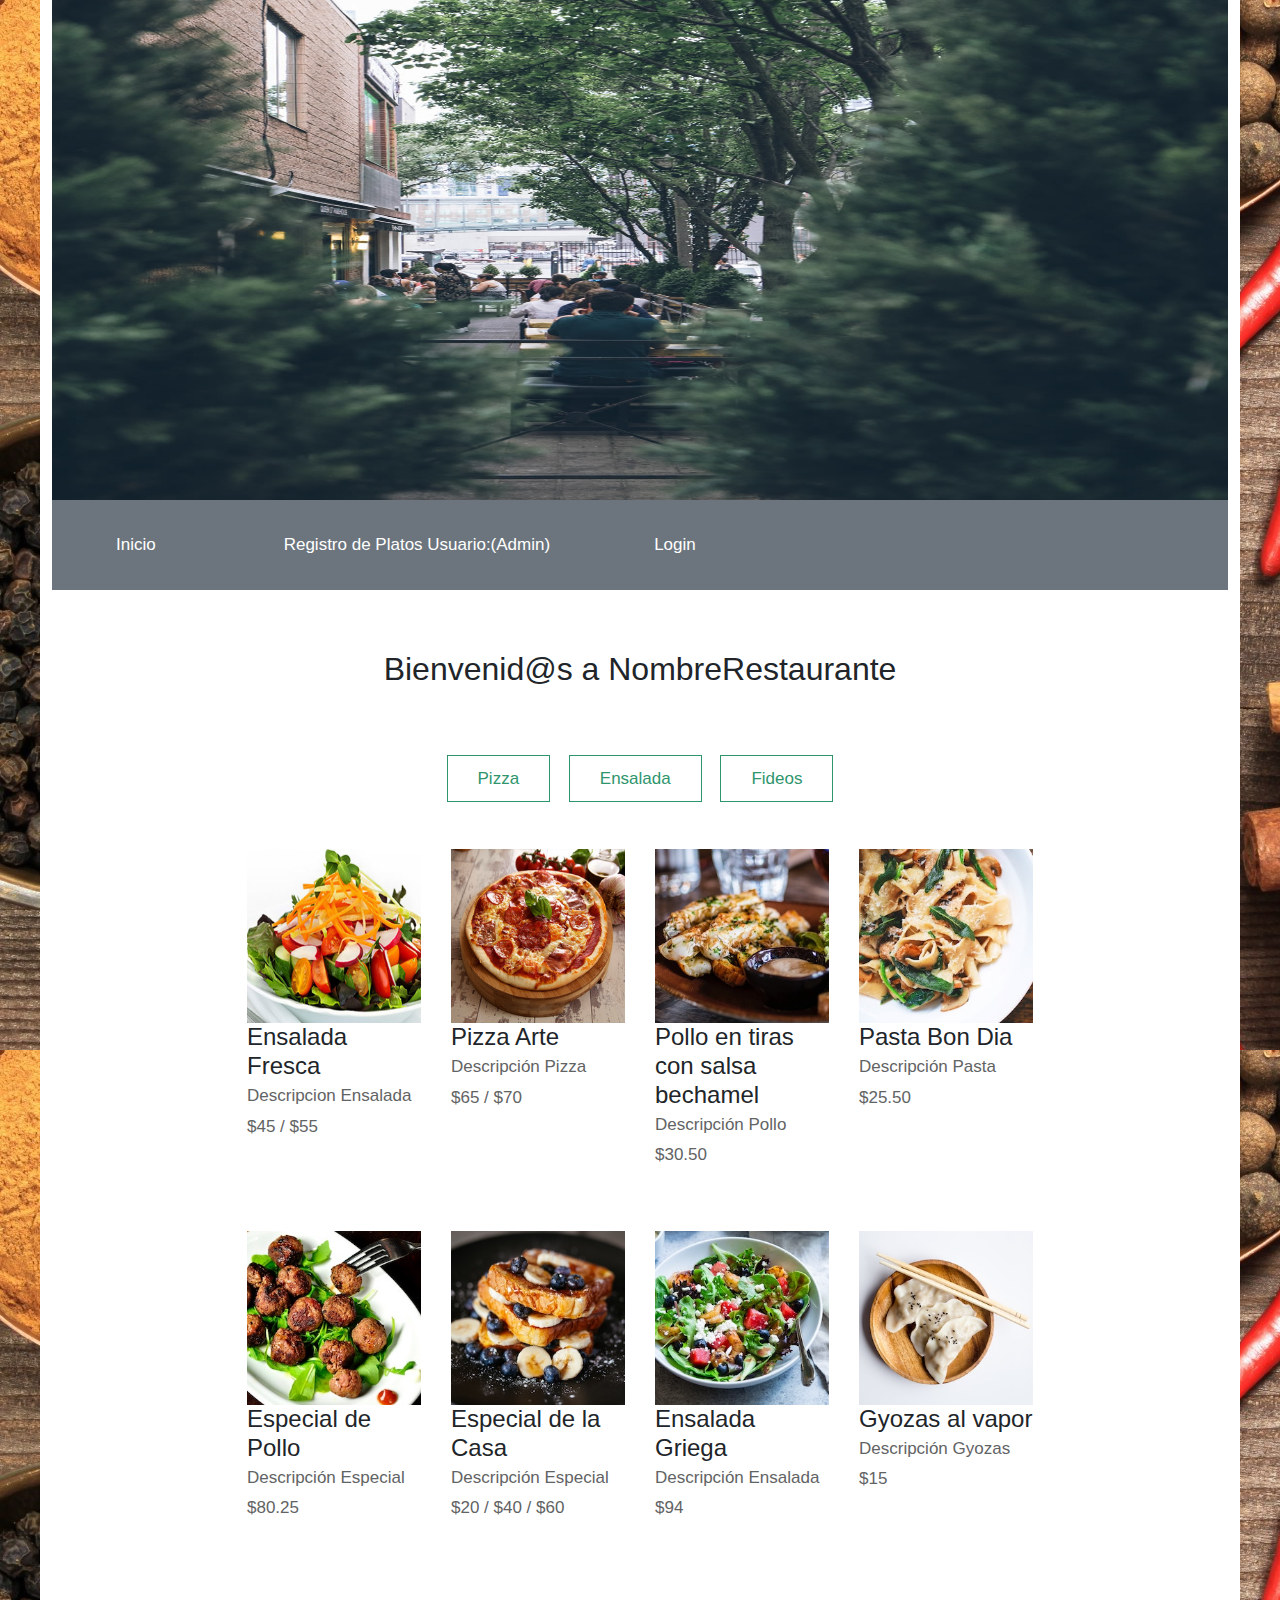
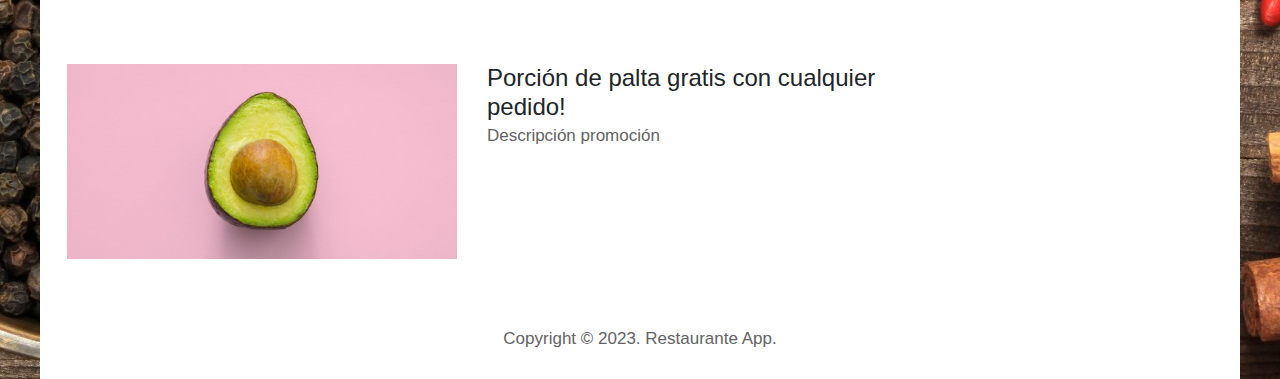
<file: Index.html>
<!DOCTYPE html>
<html lang="en">
<head>
    <meta charset="UTF-8">
    <meta http-equiv="X-UA-Compatible" content="IE=edge">
    <meta name="viewport" content="width=device-width, initial-scale=1.0">
    <title>Inicio Restaurante</title>
    <link rel="stylesheet" href="https://cdn.jsdelivr.net/npm/bootstrap@5.3.0-alpha1/dist/css/bootstrap.min.css">
    <script src="https://cdn.jsdelivr.net/npm/bootstrap@5.3.0-alpha1/dist/js/bootstrap.bundle.min.js"></script>
    <link href="Css/index.css" rel="stylesheet" />
</head>
<body>
    <div class="container">
            <div>
                <header>
                    <img src="Imagenes/simple-house-01.jpg" alt="" width="100%" height="500px">
                </header>
                <nav class="navbar navbar-expand-md navbar-light bg-secondary" id="barra_navbar">
                    <ul class="navbar-nav mr-auto">
                        <li class="nav-link"><a href="index.html" class="nav-link text-white my-2 mx-5">Inicio</a></li>
                        <li class="nav-link"><a href="Administrador.html" class="nav-link text-white my-2 mx-5">Registro de Platos Usuario:(Admin)</a></li>
                        <li class="nav-link"><a href="Login.html" class="nav-link text-white my-2 col-mx-5 offset-md-5">Login</a></li>
                    </ul>
                </nav>	
            </div>

            <main>
                <header class="row bienvenidos">
                    <h2 class="col-12 text-center tm-section-title">Bienvenid@s a NombreRestaurante</h2>
                </header>
                
                <div class="menucategorias">
                    <nav>
                        <ul>
                            <li class="elementoscategorias"><a href="#" class="itemcategorias active">Pizza</a></li>
                            <li class="elementoscategorias"><a href="#" class="itemcategorias">Ensalada</a></li>
                            <li class="elementoscategorias"><a href="#" class="itemcategorias">Fideos</a></li>
                        </ul>
                    </nav>
                </div>
                <div class="row tm-gallery">
                    <div id="tm-gallery-page-pizza" class="tm-gallery-page">
                        <article class="col-lg-3 col-md-4 col-sm-6 col-12 tm-gallery-item">
                            <figure>
                                <img src="Imagenes/Galeria/01.jpg" alt="Image" class="img-fluid tm-gallery-img" />
                                <figcaption>
                                    <h4 class="tm-gallery-title">Ensalada Fresca</h4>
                                    <p class="tm-gallery-description">Descripcion Ensalada</p>
                                    <p class="preciomenu">$45 / $55</p>
                                </figcaption>
                            </figure>
                        </article>
                        <article class="col-lg-3 col-md-4 col-sm-6 col-12 tm-gallery-item">
                            <figure>
                                <img src="Imagenes/Galeria/02.jpg" alt="Image" class="img-fluid tm-gallery-img" />
                                <figcaption>
                                    <h4 class="tm-gallery-title">Pizza Arte</h4>
                                    <p class="tm-gallery-description">Descripción Pizza</p>
                                    <p class="preciomenu">$65 / $70</p>
                                </figcaption>
                            </figure>
                        </article>
                        <article class="col-lg-3 col-md-4 col-sm-6 col-12 tm-gallery-item">
                            <figure>
                                <img src="Imagenes/Galeria/03.jpg" alt="Image" class="img-fluid tm-gallery-img" />
                                <figcaption>
                                    <h4 class="tm-gallery-title">Pollo en tiras con salsa bechamel</h4>
                                    <p class="tm-gallery-description">Descripción Pollo</p>
                                    <p class="preciomenu">$30.50</p>
                                </figcaption>
                            </figure>
                        </article>
                        <article class="col-lg-3 col-md-4 col-sm-6 col-12 tm-gallery-item">
                            <figure>
                                <img src="Imagenes/Galeria/04.jpg" alt="Image" class="img-fluid tm-gallery-img" />
                                <figcaption>
                                    <h4 class="tm-gallery-title">Pasta Bon Dia</h4>
                                    <p class="tm-gallery-description">Descripción Pasta</p>
                                    <p class="preciomenu">$25.50</p>
                                </figcaption>
                            </figure>
                        </article>
                        <article class="col-lg-3 col-md-4 col-sm-6 col-12 tm-gallery-item">
                            <figure>
                                <img src="Imagenes/Galeria/05.jpg" alt="Image" class="img-fluid tm-gallery-img" />
                                <figcaption>
                                    <h4 class="tm-gallery-title">Especial de Pollo</h4>
                                    <p class="tm-gallery-description">Descripción Especial</p>
                                    <p class="preciomenu">$80.25</p>
                                </figcaption>
                            </figure>
                        </article>
                        <article class="col-lg-3 col-md-4 col-sm-6 col-12 tm-gallery-item">
                            <figure>
                                <img src="Imagenes/Galeria/06.jpg" alt="Image" class="img-fluid tm-gallery-img" />
                                <figcaption>
                                    <h4 class="tm-gallery-title">Especial de la Casa</h4>
                                    <p class="tm-gallery-description">Descripción Especial</p>
                                    <p class="preciomenu">$20 / $40 / $60</p>
                                </figcaption>
                            </figure>
                        </article>
                        <article class="col-lg-3 col-md-4 col-sm-6 col-12 tm-gallery-item">
                            <figure>
                                <img src="Imagenes/Galeria/07.jpg" alt="Image" class="img-fluid tm-gallery-img" />
                                <figcaption>
                                    <h4 class="tm-gallery-title">Ensalada Griega</h4>
                                    <p class="tm-gallery-description">Descripción Ensalada </p>
                                    <p class="preciomenu">$94</p>
                                </figcaption>
                            </figure>
                        </article>
                        <article class="col-lg-3 col-md-4 col-sm-6 col-12 tm-gallery-item">
                            <figure>
                                <img src="Imagenes/Galeria/08.jpg" alt="Image" class="img-fluid tm-gallery-img" />
                                <figcaption>
                                    <h4 class="tm-gallery-title">Gyozas al vapor</h4>
                                    <p class="tm-gallery-description">Descripción Gyozas</p>
                                    <p class="preciomenu">$15</p>
                                </figcaption>
                            </figure>
                        </article>
                    </div>
                </div>
                <div class="tm-section tm-container-inner">
                    <div class="row">
                        <div class="col-md-6">
                            <figure class="tm-description-figure">
                                <img src="Imagenes/img-01.jpg" alt="Image" class="img-fluid" />
                            </figure>
                        </div>
                        <div class="col-md-6">
                            <div class="tm-description-box"> 
                                <h4 class="tm-gallery-title">Porción de palta gratis con cualquier pedido!</h4>
                                <p class="tm-mb-45">Descripción promoción</p>
                            </div>
                        </div>
                    </div>
                </div>
            </main>
    
            <footer class="footer text-center">
                <p>Copyright © 2023. Restaurante App.</p>
            </footer>
        </div>
</body>
</html>
</file>
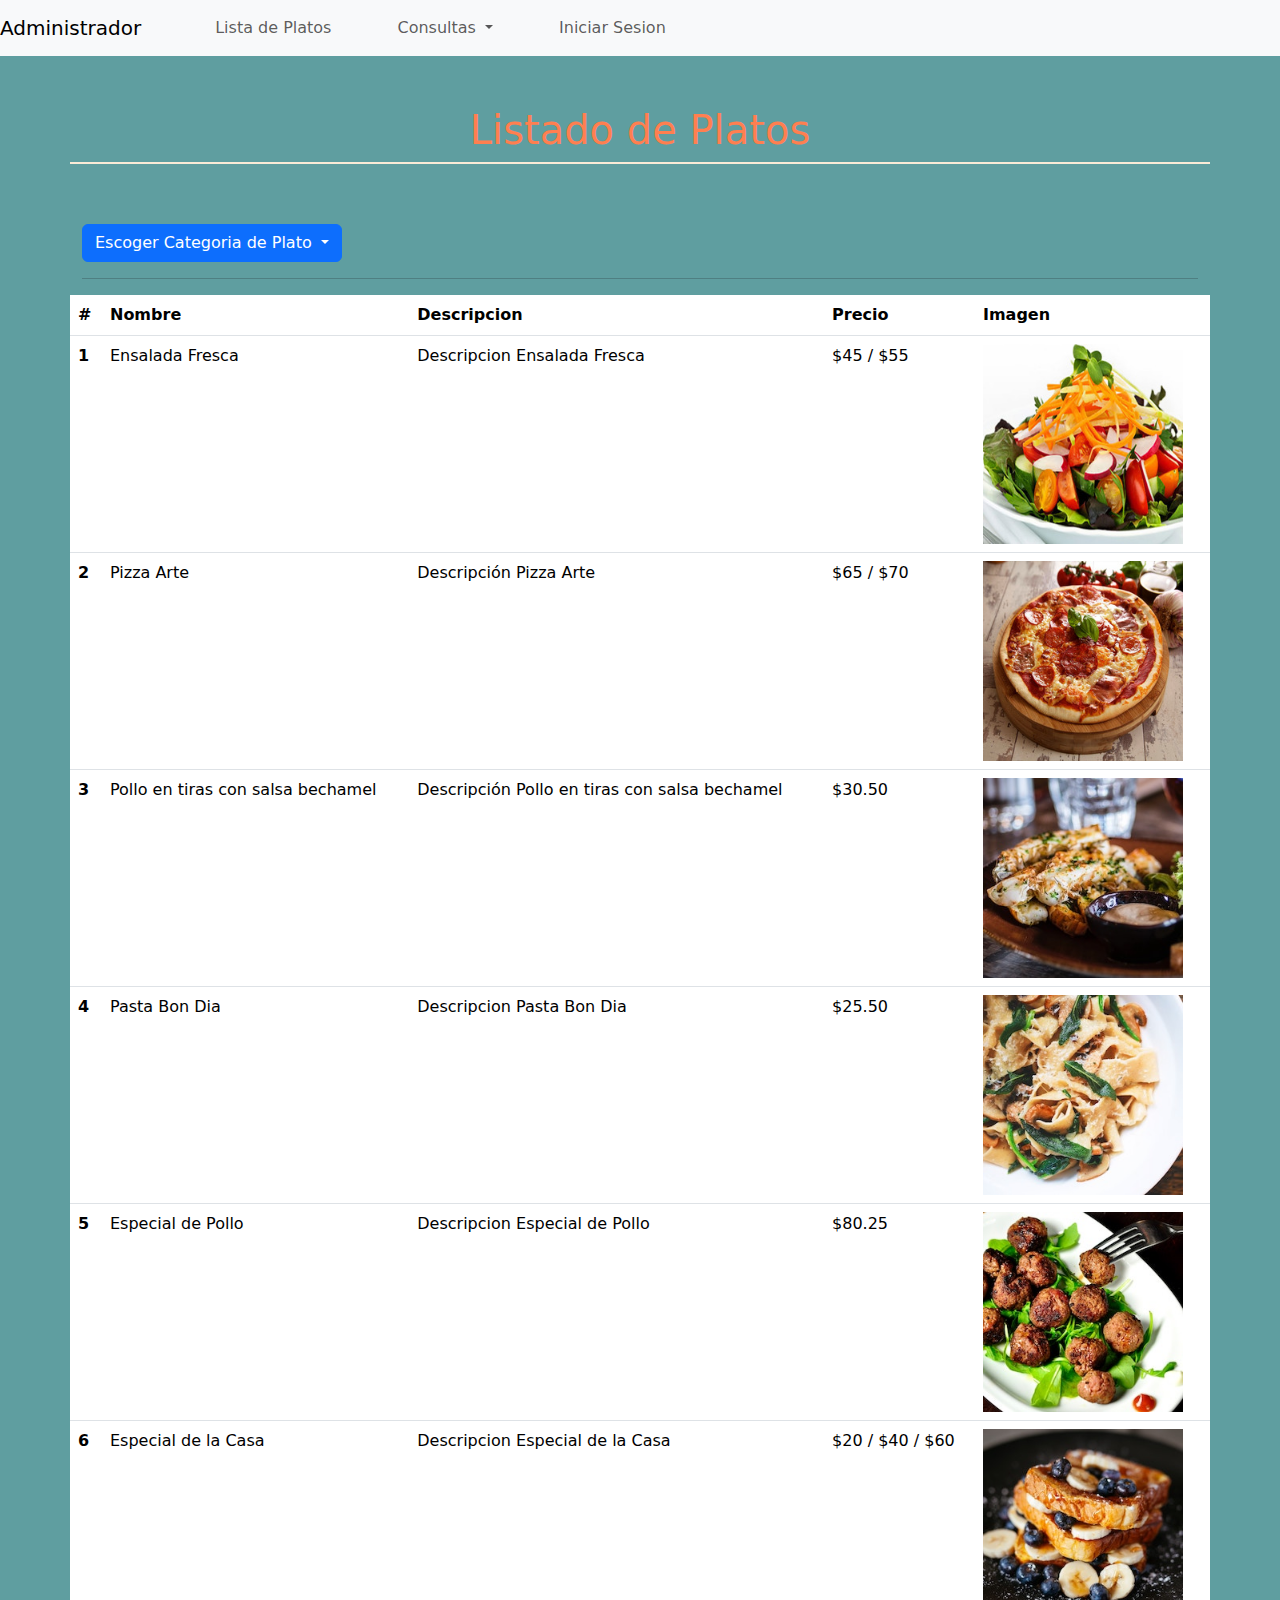
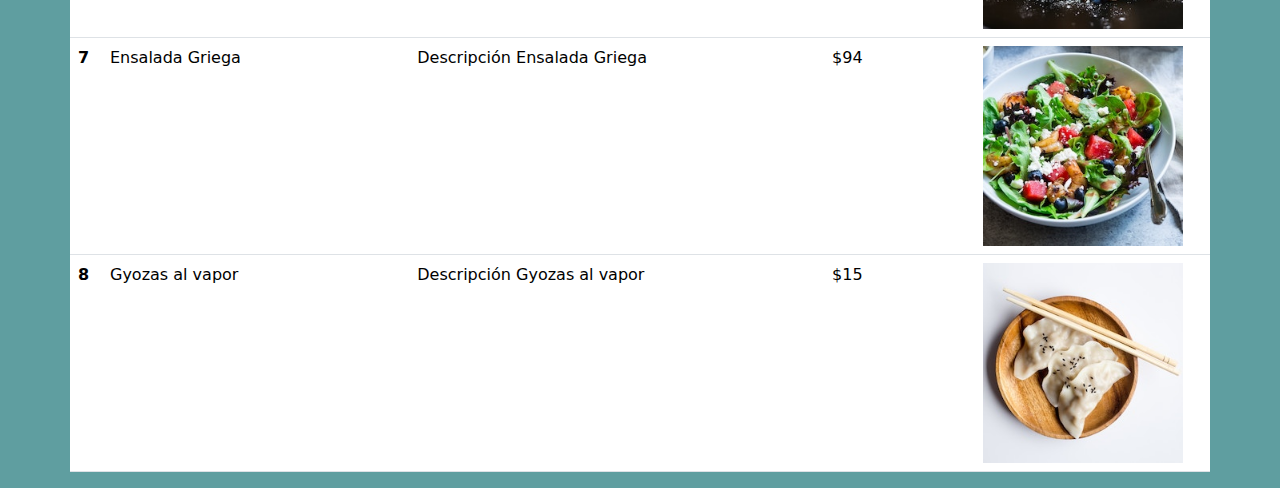
<file: Administrador.html>
<!DOCTYPE html>
<html lang="en">

<head>
    <meta charset="UTF-8">
    <meta http-equiv="X-UA-Compatible" content="IE=edge">
    <meta name="viewport" content="width=device-width, initial-scale=1.0">
    <title>Administrador</title>
    <link rel="stylesheet" href="https://cdn.jsdelivr.net/npm/bootstrap@5.3.0-alpha1/dist/css/bootstrap.min.css">
    <script src="https://cdn.jsdelivr.net/npm/bootstrap@5.3.0-alpha1/dist/js/bootstrap.bundle.min.js"></script>
    <link rel="stylesheet" href="Css/Administrador.css">
</head>

<body>
    <nav class="navbar navbar-expand-lg navbar-light bg-light">
        <a class="navbar-brand" href="/Administrador.html">Administrador</a>
        <button class="navbar-toggler" type="button" data-toggle="collapse" data-target="#navbarNavDropdown"
            aria-controls="navbarNavDropdown" aria-expanded="false" aria-label="Toggle navigation">
            <span class="navbar-toggler-icon"></span>
        </button>
        <div class="collapse navbar-collapse" id="navbarNavDropdown">
            <ul class="navbar-nav">
                <li class="nav-item active">
                    <a class="nav-link" href="/Administrador.html">Lista de Platos </a>
                    
                </li>
                
                
                <li class="nav-item dropdown">
                    <a class="nav-link dropdown-toggle" href="#" id="navbarDropdownMenuLink" data-bs-toggle="dropdown" data-toggle="dropdown" aria-haspopup="true" aria-expanded="false">
                        Consultas
                    </a>
                    <div class="dropdown-menu" aria-labelledby="navbarDropdownMenuLink">
                        <a class="dropdown-item" href="RegistroPlato.html">Registrar Platos</a>
                        <a class="dropdown-item" href="RegistroCategoria.html">Registro de Categoria</a>
                        <a class="dropdown-item" href="ListaPedidos.html">Lista de Pedidos Realizados</a>
                    </div>
                  </li>
                  <li class="nav-item active">
                    <a class="nav-link" href="/Login.html">Iniciar Sesion </a>
                    
                </li>
            </ul>
            
        </div>
    </nav>
    <div class="container">
        <div class="row" id="titulo">
            <h1>Listado de Platos</h1>
        </div>
        <div id="lista">
            <div class="row">
                <div class="col-lg-6">
                    <div class="dropdown">
                        <button class="btn btn-primary dropdown-toggle" type="button" data-bs-toggle="dropdown" aria-expanded="false">
                          Escoger Categoria de Plato
                        </button>
                        <ul class="dropdown-menu">
                          <li><button class="dropdown-item" type="button">Pizza</button></li>
                          <li><button class="dropdown-item" type="button">Ensaladas</button></li>
                          <li><button class="dropdown-item" type="button">Pastas</button></li>
                        </ul>
                    </div>
                </div>
            </div>
            <hr>
            <div class="row">
                <table class="table table-hover">
                    <thead>
                      <tr>
                        <th >#</th>
                        <th >Nombre</th>
                        <th >Descripcion</th>
                        <th >Precio</th>
                        <th>Imagen</th>
                      </tr>
                    </thead>
                    <tbody>
                      <tr>
                        <th>1</th>
                        <td>Ensalada Fresca</td>
                        <td>Descripcion Ensalada Fresca</td>
                        <td>$45 / $55</td>
                        <td><img src="Imagenes/Galeria/01.jpg" alt="" width="200" height="200"></td>
                      </tr>
                      <tr>
                        <th>2</th>
                        <td>Pizza Arte</td>
                        <td>Descripción Pizza Arte</td>
                        <td>$65 / $70</td>
                        <td><img src="Imagenes/Galeria/02.jpg" alt="" width="200" height="200"></td>
                      </tr>
                      <tr>
                        <th>3</th>
                        <td>Pollo en tiras con salsa bechamel</td>
                        <td>Descripción Pollo en tiras con salsa bechamel</td>
                        <td>$30.50</td>
                        <td><img src="Imagenes/Galeria/03.jpg" alt="" width="200" height="200"></td>
                      </tr>
                      <tr>
                        <th>4</th>
                        <td>Pasta Bon Dia</td>
                        <td>Descripcion Pasta Bon Dia</td>
                        <td>$25.50</td>
                        <td><img src="Imagenes/Galeria/04.jpg" alt="" width="200" height="200"></td>
                      </tr>
                      <tr>
                        <th>5</th>
                        <td>Especial de Pollo</td>
                        <td>Descripcion Especial de Pollo</td>
                        <td>$80.25</td>
                        <td><img src="Imagenes/Galeria/05.jpg" alt="" width="200" height="200"></td>
                      </tr>
                      <tr>
                        <th>6</th>
                        <td>Especial de la Casa</td>
                        <td>Descripcion Especial de la Casa</td>
                        <td>$20 / $40 / $60</td>
                        <td><img src="Imagenes/Galeria/06.jpg" alt="" width="200" height="200"></td>
                      </tr>
                      <tr>
                        <th>7</th>
                        <td>Ensalada Griega</td>
                        <td>Descripción Ensalada Griega</td>
                        <td>$94</td>
                        <td><img src="Imagenes/Galeria/07.jpg" alt="" width="200" height="200"></td>
                      </tr>
                      <tr>
                        <th>8</th>
                        <td>Gyozas al vapor </td>
                        <td>Descripción Gyozas al vapor</td>
                        <td>$15</td>
                        <td><img src="Imagenes/Galeria/08.jpg" alt="" width="200" height="200"></td>
                      </tr>
                    </tbody>
                  </table>
            </div>
        </div>
    </div>
</body>

</html>
</file>
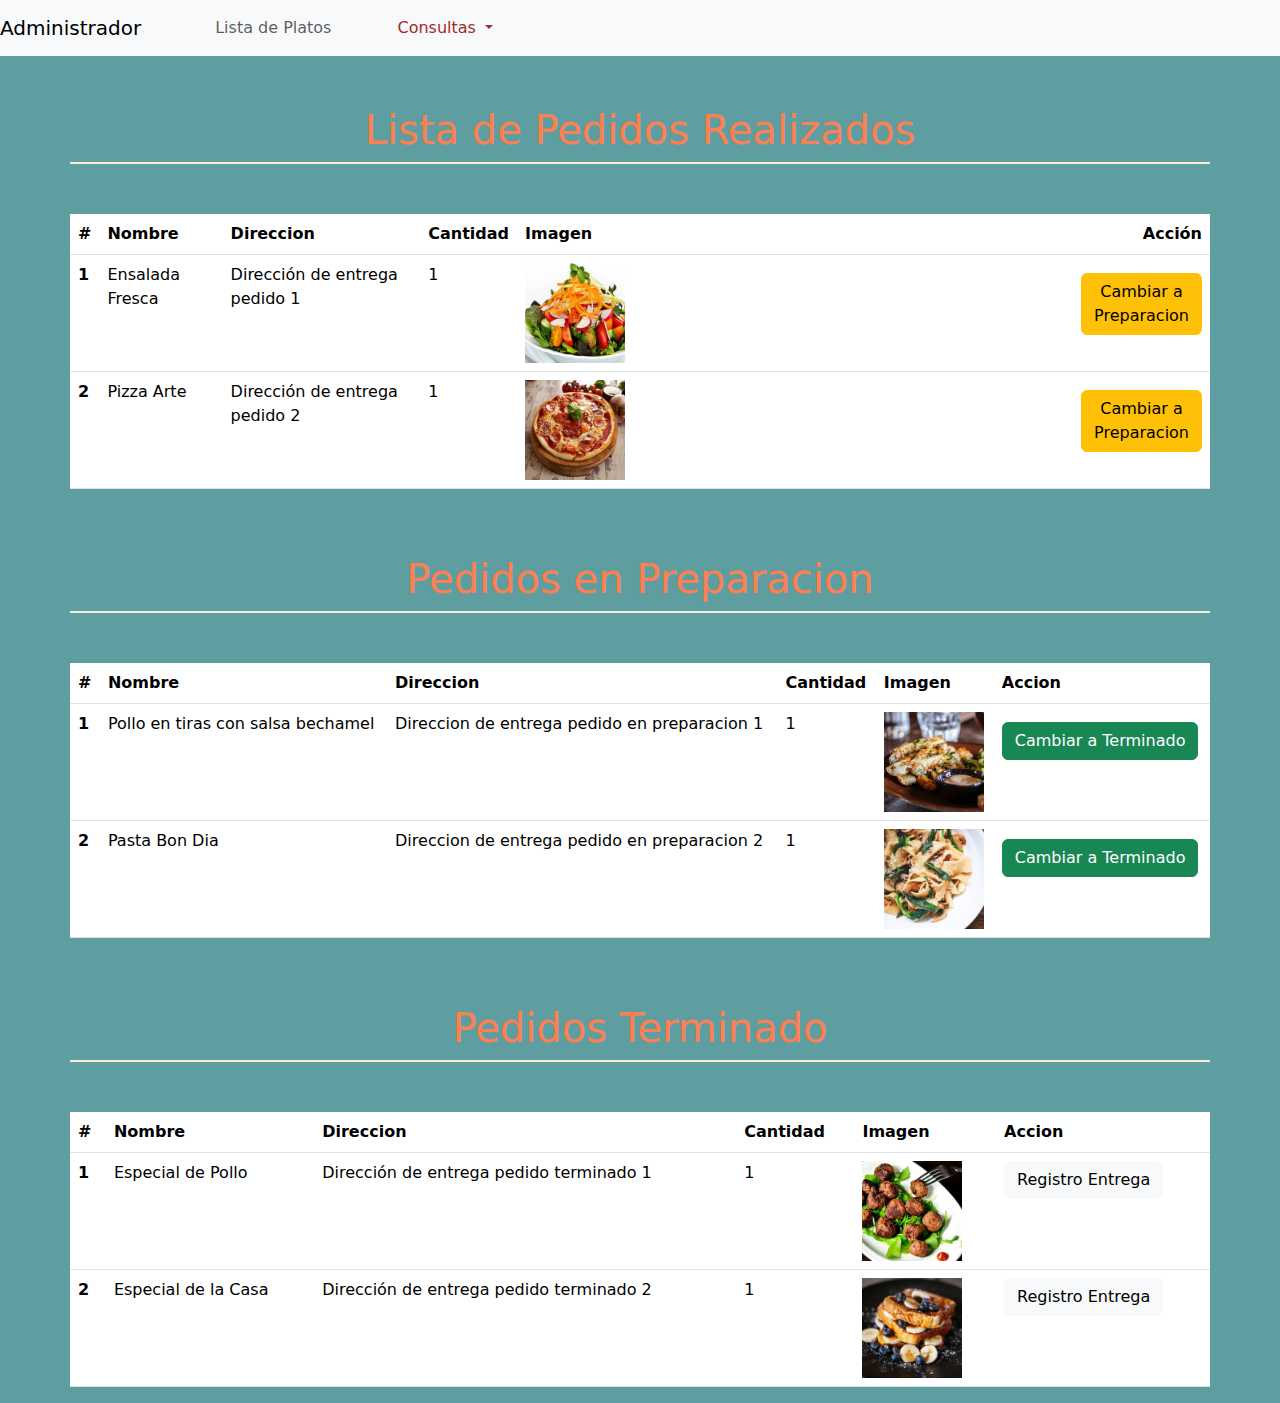
<file: ListaPedidos.html>
<!DOCTYPE html>
<html lang="en">

<head>
    <meta charset="UTF-8">
    <meta http-equiv="X-UA-Compatible" content="IE=edge">
    <meta name="viewport" content="width=device-width, initial-scale=1.0">
    <title>Document</title>
    <link rel="stylesheet" href="https://cdn.jsdelivr.net/npm/bootstrap@5.3.0-alpha1/dist/css/bootstrap.min.css">
    <script src="https://cdn.jsdelivr.net/npm/bootstrap@5.3.0-alpha1/dist/js/bootstrap.bundle.min.js"></script>
    <link rel="stylesheet" href="Css/Administrador.css">
</head>

<body>
    <nav class="navbar navbar-expand-lg navbar-light bg-light">
        <a class="navbar-brand" href="/Administrador.html">Administrador</a>
        <button class="navbar-toggler" type="button" data-toggle="collapse" data-target="#navbarNavDropdown"
            aria-controls="navbarNavDropdown" aria-expanded="false" aria-label="Toggle navigation">
            <span class="navbar-toggler-icon"></span>
        </button>
        <div class="collapse navbar-collapse" id="navbarNavDropdown">
            <ul class="navbar-nav">
                <li class="nav-item active">
                    <a class="nav-link" href="/Administrador.html">Lista de Platos</a>
                </li>

                <li class="nav-item dropdown">
                    <a class="nav-link dropdown-toggle" id="activo" href="#" id="navbarDropdownMenuLink"
                        data-bs-toggle="dropdown" data-toggle="dropdown" aria-haspopup="true" aria-expanded="false">
                     Consultas   
                    </a>
                    <div class="dropdown-menu" aria-labelledby="navbarDropdownMenuLink">
                        <a class="dropdown-item" href="RegistroPlato.html">Registrar Platos</a>
                        <a class="dropdown-item" href="RegistroCategoria.html">Registro de Categoria</a>
                        <a class="dropdown-item" href="ListaPedidos.html">Lista de Pedidos Realizados</a>
                    </div>
                </li>
            </ul>

        </div>
    </nav>
    <div class="container">
        <div class="row" id="titulo">
            <h1>Lista de Pedidos Realizados</h1>
        </div>
        
        <div id="lista">
            <div class="row">
                <table class="table table-hover">
                    <thead>
                        <tr>
                            <th>#</th>
                            <th>Nombre</th>
                            <th>Direccion</th>
                            <th>Cantidad</th>
                            <th>Imagen</th>
                            <th id="accion_pedido_realizado" class="col-md-4">Acción</th>
                        </tr>
                    </thead>
                    <tbody>
                        <tr>
                            <th>1</th>
                            <td>Ensalada Fresca</td>
                            <td>Dirección de entrega pedido 1</td>
                            <td>1</td>
                            <td><img src="Imagenes/Galeria/01.jpg" alt="" width="100" height="100"></td>
                            <td><button class="btn btn-warning" id="pedido_realizado">Cambiar a Preparacion</button></td>
                        </tr>
                        <tr>
                            <th>2</th>
                            <td>Pizza Arte</td>
                            <td>Dirección de entrega pedido 2</td>
                            <td>1</td>
                            <td><img src="Imagenes/Galeria/02.jpg" alt="" width="100" height="100"></td>
                            <td><button class="btn btn-warning" id="pedido_realizado">Cambiar a Preparacion</button></td>
                        </tr>
                    </tbody>
                </table>
            </div>
        </div>
        <div class="row" id="titulo">
            <h1>Pedidos en Preparacion</h1>
        </div>
        
        <div id="lista">
            <div class="row">
                <table class="table table-hover">
                    <thead>
                        <tr>
                            <th>#</th>
                            <th>Nombre</th>
                            <th>Direccion</th>
                            <th>Cantidad</th>
                            <th>Imagen</th>
                            <th>Accion</th>
                        </tr>
                    </thead>
                    <tbody>
                        <tr>
                            <th>1</th>
                            <td>Pollo en tiras con salsa bechamel</td>
                            <td>Direccion de entrega pedido en  preparacion 1</td>
                            <td>1</td>
                            <td><img src="Imagenes/Galeria/03.jpg" alt="" width="100" height="100"></td>
                            <td><button class="btn btn-success">Cambiar a Terminado</button></td>
                        </tr>
                        <tr>
                            <th>2</th>
                            <td>Pasta Bon Dia</td>
                            <td>Direccion de entrega pedido en  preparacion 2</td>
                            <td>1</td>
                            <td><img src="Imagenes/Galeria/04.jpg" alt="" width="100" height="100"></td>
                            <td><button class="btn btn-success">Cambiar a Terminado</button></td>
                        </tr>
                    </tbody>
                </table>
            </div>
        </div>
        <div class="row" id="titulo">
            <h1>Pedidos Terminado</h1>
        </div>
        
        <div id="lista">
            <div class="row">
                <table class="table table-hover">
                    <thead>
                        <tr>
                            <th>#</th>
                            <th>Nombre</th>
                            <th>Direccion</th>
                            <th>Cantidad</th>
                            <th>Imagen</th>
                            <th>Accion</th>
                        </tr>
                    </thead>
                    <tbody>
                        <tr>
                            <th>1</th>
                            <td>Especial de Pollo</td>
                            <td>Dirección de entrega pedido terminado 1</td>
                            <td>1</td>
                            <td><img src="Imagenes/Galeria/05.jpg" alt="" width="100" height="100"></td>
                            <td><a  class="btn btn-light" href="RealizarPago.html">Registro Entrega</a></td>
                        </tr>
                        <tr>
                            <th>2</th>
                            <td>Especial de la Casa</td>
                            <td>Dirección de entrega pedido terminado 2</td>
                            <td>1</td>
                            <td><img src="Imagenes/Galeria/06.jpg" alt="" width="100" height="100"></td>
                            <td><a  class="btn btn-light" href="RealizarPago.html">Registro Entrega</a></td>
                        </tr>
                    </tbody>
                </table>
            </div>
        </div>
    </div>
</body>
</html>
</file>
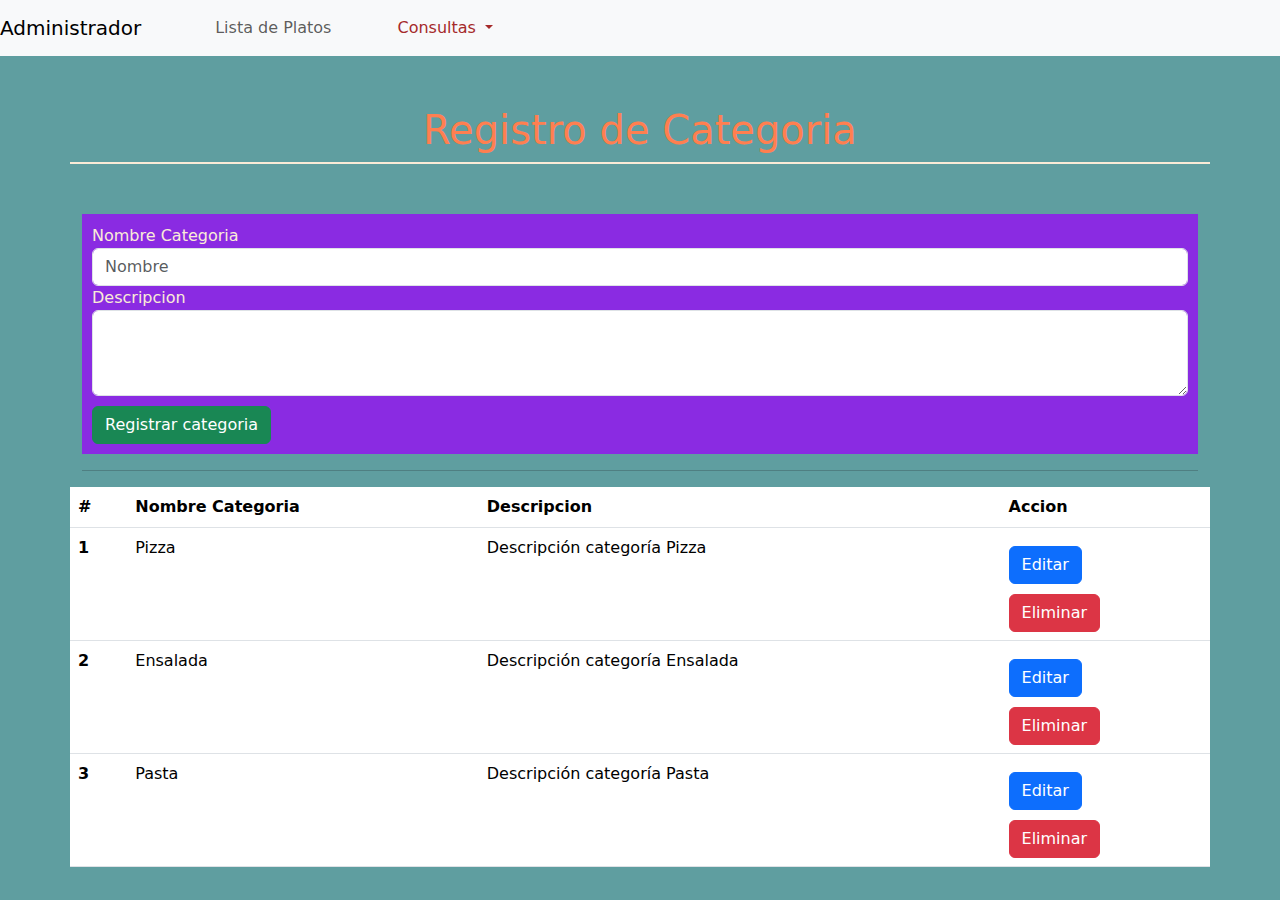
<file: RegistroCategoria.html>
<!DOCTYPE html>
<html lang="en">

<head>
    <meta charset="UTF-8">
    <meta http-equiv="X-UA-Compatible" content="IE=edge">
    <meta name="viewport" content="width=device-width, initial-scale=1.0">
    <title>Registro Categoría</title>
    <link rel="stylesheet" href="https://cdn.jsdelivr.net/npm/bootstrap@5.3.0-alpha1/dist/css/bootstrap.min.css">
    <script src="https://cdn.jsdelivr.net/npm/bootstrap@5.3.0-alpha1/dist/js/bootstrap.bundle.min.js"></script>
    <link rel="stylesheet" href="Css/Administrador.css">
</head>

<body>
    <nav class="navbar navbar-expand-lg navbar-light bg-light">
        <a class="navbar-brand" href="/Administrador.html">Administrador</a>
        <button class="navbar-toggler" type="button" data-toggle="collapse" data-target="#navbarNavDropdown"
            aria-controls="navbarNavDropdown" aria-expanded="false" aria-label="Toggle navigation">
            <span class="navbar-toggler-icon"></span>
        </button>
        <div class="collapse navbar-collapse" id="navbarNavDropdown">
            <ul class="navbar-nav">
                <li class="nav-item active">
                    <a class="nav-link" href="/Administrador.html">Lista de Platos</a>
                </li>

                <li class="nav-item dropdown">
                    <a class="nav-link dropdown-toggle" id="activo" href="#" id="navbarDropdownMenuLink"
                        data-bs-toggle="dropdown" data-toggle="dropdown" aria-haspopup="true" aria-expanded="false">
                        Consultas
                    </a>
                    <div class="dropdown-menu" aria-labelledby="navbarDropdownMenuLink">
                        <a class="dropdown-item" href="RegistroPlato.html">Registrar Platos</a>
                        <a class="dropdown-item" href="RegistroCategoria.html">Registro de Categoria</a>
                        <a class="dropdown-item" href="ListaPedidos.html">Lista de Pedidos Realizados</a>
                    </div>
                </li>
            </ul>

        </div>
    </nav>
    <div class="container">
        <div class="row" id="titulo">
            <h1>Registro de Categoria</h1>
        </div>
        <div id="registro">
            <form>
                <div class="row">
                    <div class="col-lg-12">
                        <div class="form-group">
                            <label for="exampleFormControlInput1" class="color">Nombre Categoria</label>
                            <input class="form-control" id="exampleFormControlInput1" placeholder="Nombre">
                        </div>
                    </div>                    
                </div>
                <div class="row">
                    <div class="form-group">
                        <label for="exampleFormControlTextarea1" class="color">Descripcion</label>
                        <textarea class="form-control" id="exampleFormControlTextarea1" rows="3"></textarea>
                    </div>
                </div>
                <input class="btn btn-success" type="submit" value="Registrar categoria" id="Registrar_Categoria">            </form>
        </div>
        <div id="lista">
            <hr>
            <div class="row">
                <table class="table table-hover">
                    <thead>
                        <tr>
                            <th>#</th>
                            <th>Nombre Categoria</th>
                            <th>Descripcion</th>
                            <th>Accion</th>
                        </tr>
                    </thead>
                    <tbody>
                        <tr>
                            <th>1</th>
                            <td>Pizza</td>
                            <td>Descripción categoría Pizza</td>
                            <td><button class="btn btn-primary">Editar</button><br>
                                <button class="btn btn-danger">Eliminar</button>
                            </td>
                        </tr>
                        <tr>
                            <th>2</th>
                            <td>Ensalada</td>
                            <td>Descripción categoría Ensalada</td>
                            <td><button class="btn btn-primary">Editar</button><br>
                                <button class="btn btn-danger">Eliminar</button>
                            </td>
                        </tr>
                        <tr>
                            <th>3</th>
                            <td>Pasta</td>
                            <td>Descripción categoría Pasta</td>
                            <td><button class="btn btn-primary">Editar</button><br>
                                <button class="btn btn-danger">Eliminar</button>
                            </td>
                        </tr>
                    </tbody>
                </table>
            </div>
        </div>
    </div>
</body>

</html>
</file>
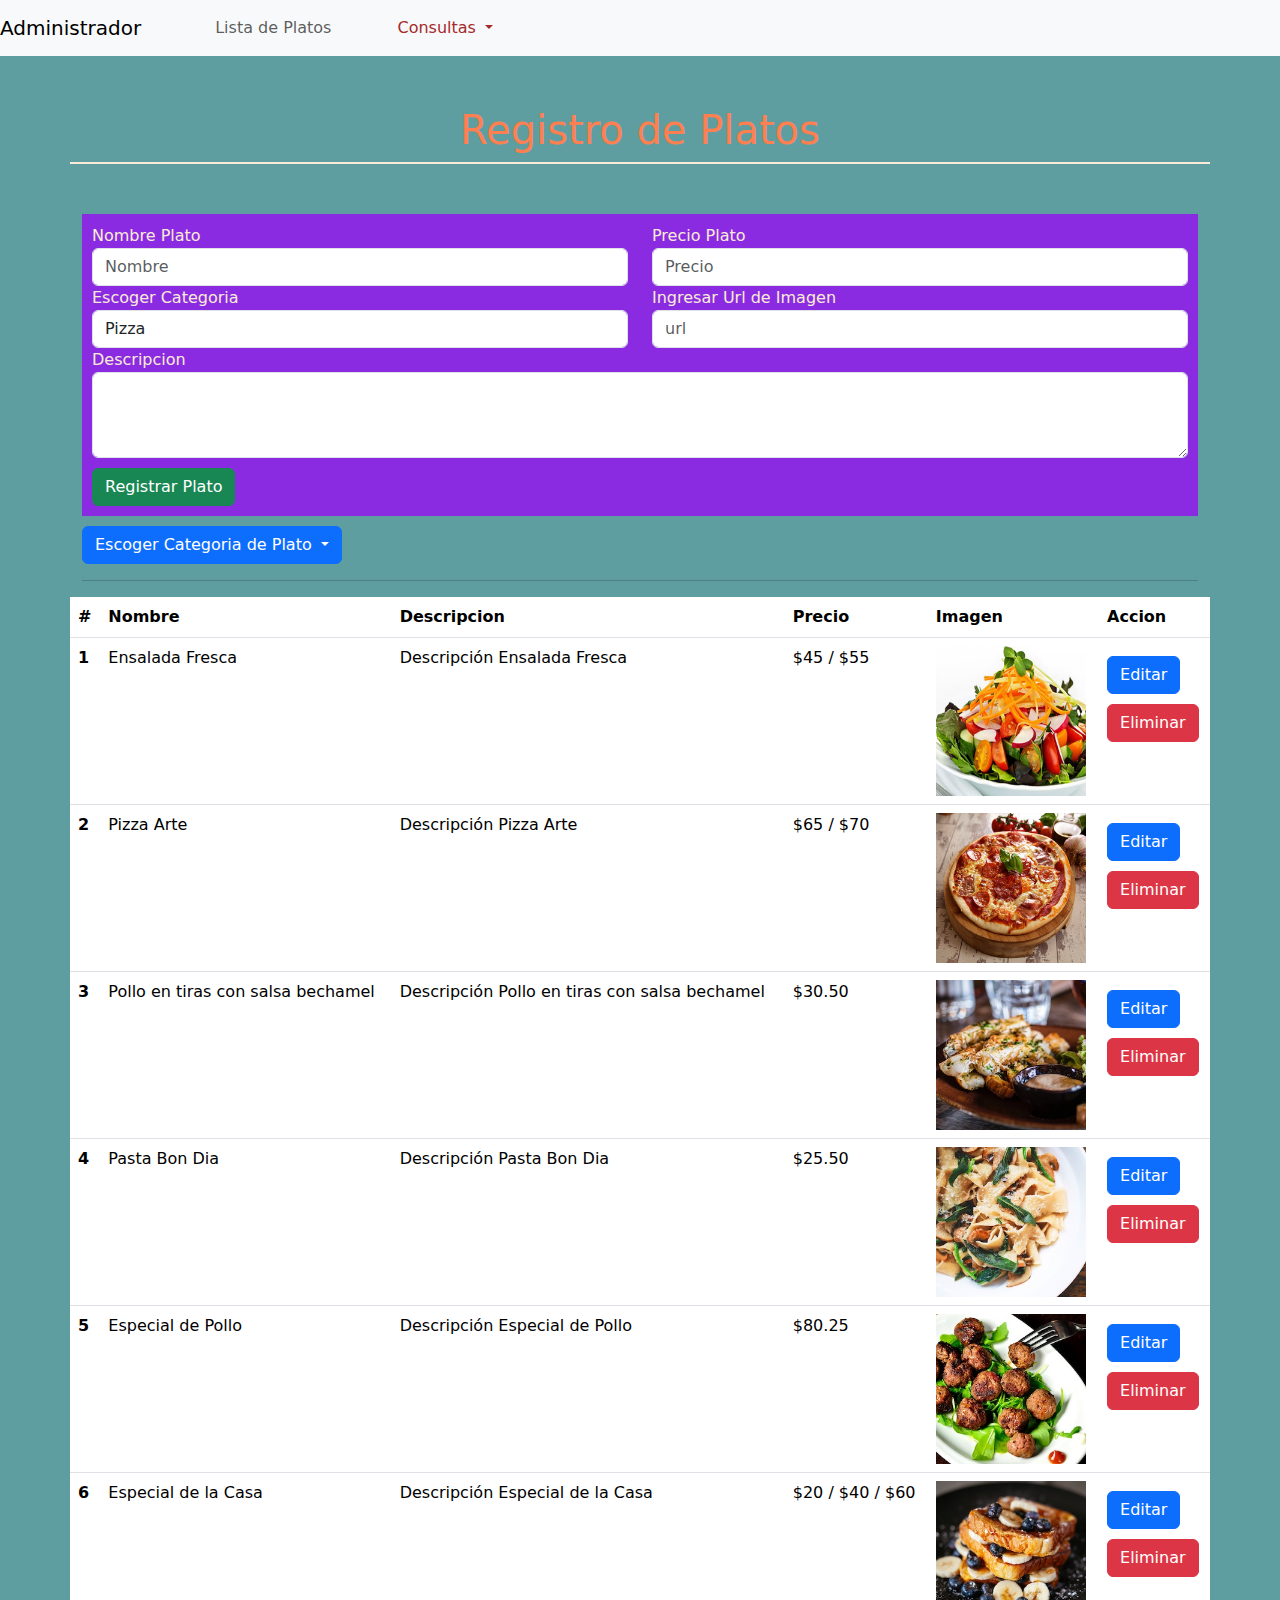
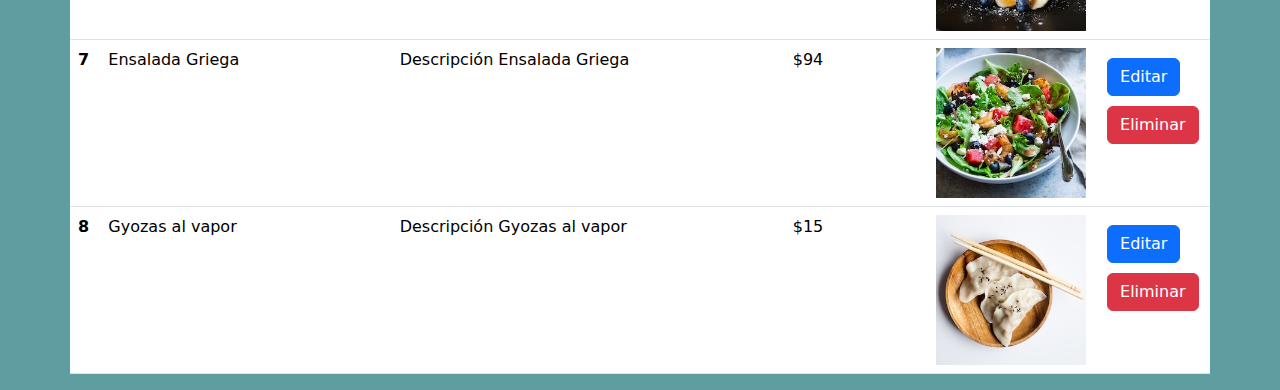
<file: RegistroPlato.html>
<!DOCTYPE html>
<html lang="en">

<head>
    <meta charset="UTF-8">
    <meta http-equiv="X-UA-Compatible" content="IE=edge">
    <meta name="viewport" content="width=device-width, initial-scale=1.0">
    <title>Registro Plato</title>
    <link rel="stylesheet" href="https://cdn.jsdelivr.net/npm/bootstrap@5.3.0-alpha1/dist/css/bootstrap.min.css">
    <script src="https://cdn.jsdelivr.net/npm/bootstrap@5.3.0-alpha1/dist/js/bootstrap.bundle.min.js"></script>
    <link rel="stylesheet" href="Css/Administrador.css">
</head>

<body>
    <nav class="navbar navbar-expand-lg navbar-light bg-light">
        <a class="navbar-brand" href="/Administrador.html">Administrador</a>
        <button class="navbar-toggler" type="button" data-toggle="collapse" data-target="#navbarNavDropdown"
            aria-controls="navbarNavDropdown" aria-expanded="false" aria-label="Toggle navigation">
            <span class="navbar-toggler-icon"></span>
        </button>
        <div class="collapse navbar-collapse" id="navbarNavDropdown">
            <ul class="navbar-nav">
                <li class="nav-item active">
                    <a class="nav-link" href="/Administrador.html">Lista de Platos</a>
                </li>

                <li class="nav-item dropdown">
                    <a class="nav-link dropdown-toggle" id="activo" href="#" id="navbarDropdownMenuLink"
                        data-bs-toggle="dropdown" data-toggle="dropdown" aria-haspopup="true" aria-expanded="false">
                        Consultas
                    </a>
                    <div class="dropdown-menu" aria-labelledby="navbarDropdownMenuLink">
                        <a class="dropdown-item" href="RegistroPlato.html">Registrar Platos</a>
                        <a class="dropdown-item" href="RegistroCategoria.html">Registro de Categoria</a>
                        <a class="dropdown-item" href="ListaPedidos.html">Lista de Pedidos Realizados</a>
                    </div>
                </li>
            </ul>

        </div>
    </nav>
    <div class="container">
        <div class="row" id="titulo">
            <h1>Registro de Platos</h1>
        </div>
        <div id="registro">
            <form>
                <div class="row">
                    <div class="col-lg-6">
                        <div class="form-group">
                            <label for="exampleFormControlInput1" class="color">Nombre Plato</label>
                            <input class="form-control" id="exampleFormControlInput1" placeholder="Nombre">
                        </div>
                    </div>
                    <div class="col-lg-6">
                        <div class="form-group">
                            <label for="exampleFormControlInput1" class="color">Precio Plato</label>
                            <input type= "number" class="form-control" id="exampleFormControlInput1" placeholder="Precio">
                        </div>
                    </div>
                </div>
                <div class="row">
                    <div class="col-lg-6">
                        <div class="form-group">
                            <label for="exampleFormControlSelect1" class="color">Escoger Categoria</label>
                            <select class="form-control" id="exampleFormControlSelect1">
                                <option>Pizza</option>
                                <option>Ensaladas</option>
                                <option>Pastas</option>
                            </select>
                        </div>
                    </div>
                    <div class="col-lg-6">
                        <label for="exampleFormControlInput1" class="color">Ingresar Url de Imagen</label>
                        <input type="url" class="form-control" id="exampleFormControlInput1" placeholder="url">
                    </div>
                </div>

                <div class="form-group">
                    <label for="exampleFormControlTextarea1" class="color">Descripcion</label>
                    <textarea class="form-control" id="exampleFormControlTextarea1" rows="3"></textarea>
                </div>

                <input class="btn btn-success" type="submit" value="Registrar Plato" id="Registrar_Plato">
            </form>
        </div>
        <div id="lista">
            <div class="row">
                <div class="col-lg-6">
                    <div class="dropdown">
                        <button class="btn btn-primary dropdown-toggle" type="button" data-bs-toggle="dropdown"
                            aria-expanded="false">
                            Escoger Categoria de Plato
                        </button>
                        <ul class="dropdown-menu">
                            <li><button class="dropdown-item" type="button">Pizza</button></li>
                            <li><button class="dropdown-item" type="button">Ensaladas</button></li>
                            <li><button class="dropdown-item" type="button">Pastas</button></li>
                        </ul>
                    </div>
                </div>
            </div>
            <hr>
            <div class="row">
                <table class="table table-hover">
                    <thead>
                        <tr>
                            <th>#</th>
                            <th>Nombre</th>
                            <th>Descripcion</th>
                            <th>Precio</th>
                            <th>Imagen</th>
                            <th>Accion</th>
                        </tr>
                    </thead>
                    <tbody>
                        <tr>
                            <th>1</th>
                            <td>Ensalada Fresca</td>
                            <td>Descripción Ensalada Fresca</td>
                            <td>$45 / $55</td>
                            <td><img src="Imagenes/Galeria/01.jpg" alt="" width="150" height="150"></td>
                            <td><button class="btn btn-primary">Editar</button><br>
                                <button class="btn btn-danger">Eliminar</button>
                            </td>
                        </tr>
                        <tr>
                            <th>2</th>
                            <td>Pizza Arte</td>
                            <td>Descripción Pizza Arte</td>
                            <td>$65 / $70</td>
                            <td><img src="Imagenes/Galeria/02.jpg" alt="" width="150" height="150"></td>
                            <td><button class="btn btn-primary">Editar</button><br>
                                <button class="btn btn-danger">Eliminar</button>
                            </td>
                        </tr>
                        <tr>
                            <th>3</th>
                            <td>Pollo en tiras con salsa bechamel</td>
                            <td>Descripción Pollo en tiras con salsa bechamel</td>
                            <td>$30.50</td>
                            <td><img src="Imagenes/Galeria/03.jpg" alt="" width="150" height="150"></td>
                            <td><button class="btn btn-primary">Editar</button><br>
                                <button class="btn btn-danger">Eliminar</button>
                            </td>
                        </tr>
                        <tr>
                            <th>4</th>
                            <td>Pasta Bon Dia</td>
                            <td>Descripción Pasta Bon Dia</td>
                            <td>$25.50</td>
                            <td><img src="Imagenes/Galeria/04.jpg" alt="" width="150" height="150"></td>
                            <td><button class="btn btn-primary">Editar</button><br>
                                <button class="btn btn-danger">Eliminar</button>
                            </td>
                        </tr>
                        <tr>
                            <th>5</th>
                            <td>Especial de Pollo</td>
                            <td>Descripción Especial de Pollo</td>
                            <td>$80.25</td>
                            <td><img src="Imagenes/Galeria/05.jpg" alt="" width="150" height="150"></td>
                            <td><button class="btn btn-primary">Editar</button><br>
                                <button class="btn btn-danger">Eliminar</button>
                            </td>
                        </tr>
                        <tr>
                            <th>6</th>
                            <td>Especial de la Casa</td>
                            <td>Descripción Especial de la Casa</td>
                            <td>$20 / $40 / $60</td>
                            <td><img src="Imagenes/Galeria/06.jpg" alt="" width="150" height="150"></td>
                            <td><button class="btn btn-primary">Editar</button><br>
                                <button class="btn btn-danger">Eliminar</button>
                            </td>
                        </tr>
                        <tr>
                            <th>7</th>
                            <td>Ensalada Griega</td>
                            <td>Descripción Ensalada Griega</td>
                            <td>$94</td>
                            <td><img src="Imagenes/Galeria/07.jpg" alt="" width="150" height="150"></td>
                            <td><button class="btn btn-primary">Editar</button><br>
                                <button class="btn btn-danger">Eliminar</button>
                            </td>
                        </tr>
                        <tr>
                            <th>8</th>
                            <td>Gyozas al vapor</td>
                            <td>Descripción Gyozas al vapor</td>
                            <td>$15</td>
                            <td><img src="Imagenes/Galeria/08.jpg" alt="" width="150" height="150"></td>
                            <td><button class="btn btn-primary">Editar</button><br>
                                <button class="btn btn-danger">Eliminar</button>
                            </td>
                        </tr>
                    </tbody>
                </table>
            </div>
        </div>
    </div>
</body>

</html>
</file>
<file: Css/index.css>
ul, nav, body, h1, h2, h4, h6, p, figure {
  margin: 0;
  padding: 0;
}

a, button { transition: all 0.3s ease; }


html {
  box-sizing: border-box;
  -ms-overflow-style: scrollbar;
}

*,
*::before,
*::after {
  box-sizing: inherit;
}
.container {
  width: 100%;
  max-width: 1200px;
  margin-right: auto;
  margin-left: auto;
}
.tm-nav {
  text-align: right;
  margin-top: 30px;
}

.tm-nav-ul {
  display: flex;
  justify-content: flex-end;
}

.tm-nav-li {
  list-style: none;
  display: block;
  margin-bottom: 0;
  padding-right: 25px;
  padding-left: 25px;
}
.tm-nav-link {
  color: white;
  text-decoration: none;
  padding-bottom: 10px;
}
@media (max-width: 991px) {
  .tm-nav-li {
    padding-right: 15px;
    padding-left: 15px;
  }
}



.tm-nav-link.active,
.tm-nav-link:hover {
  border-bottom: 1px solid white;
}
.tm-welcome-section {
  margin: 60px auto;
  max-width: 655px;
}


.tm-container-inner,
.tm-container-inner-2 {
  padding-left: 15px;
  padding-right: 15px;
}

.row {
  display: -ms-flexbox;
  display: flex;
  -ms-flex-wrap: wrap;
  flex-wrap: wrap;
  margin-left: -15px;
  margin-right: -15px;
}

.col-lg-3,
.col-lg-4,
.col-lg-6,
.col-md-4,
.col-md-6,
.col-sm-6, 
.col-12 {
  position: relative;
  width: 100%;
  padding-right: 15px;
  padding-left: 15px;
}

.col-12 {
  -ms-flex: 0 0 100%;
  flex: 0 0 100%;
  max-width: 100%;
}

@media (min-width: 576px) {
  .col-sm-6 {
    -ms-flex: 0 0 50%;
    flex: 0 0 50%;
    max-width: 50%;
  }
}

@media (min-width: 768px) {
  .col-md-4 {
    -ms-flex: 0 0 33.333333%;
    flex: 0 0 33.333333%;
    max-width: 33.333333%;
  }
  
  .col-md-6 {
    -ms-flex: 0 0 50%;
    flex: 0 0 50%;
    max-width: 50%;
  }
}

@media (min-width: 992px) {
  .col-lg-3 {
    -ms-flex: 0 0 25%;
    flex: 0 0 25%;
    max-width: 25%;
  }
  
  .col-lg-4 {
    -ms-flex: 0 0 33.333333%;
    flex: 0 0 33.333333%;
    max-width: 33.333333%;
  }
  
  .col-lg-6 {
    -ms-flex: 0 0 50%;
    flex: 0 0 50%;
    max-width: 50%;
  }
}

.tm-btn {
  display: inline-block;
  font-size: 1rem;
  width: auto;
  padding: 10px 30px;
  text-decoration: none;
  cursor: pointer;
  border: 0;
}

.tm-btn-default {
  border: 1px solid #ccc;
  background-color: transparent;
  color: #626364;
}

.tm-btn-default:hover,
.tm-btn-default:focus {
  color: white;
  background-color: #98999A;
}

.tm-btn-primary {
  background-color: #2D99CC;
  color: white;
}

.tm-btn-primary:hover,
.tm-btn-primary:focus {
  background-color: #1b6f96;
}

.tm-btn-success {
  background-color: #319966;
  color: white;
}

.tm-btn-success:hover,
.tm-btn-success:focus {
  background-color: #1d6e46;
}

.tm-btn-danger {
  background-color: #993332;
  color: white;
}

.tm-btn-danger:hover,
.tm-btn-danger:focus {
  background-color: #752423;
}

.tm-mb-45 {
  margin-bottom: 45px;
}

.tm-mb-p {
    margin-bottom: 20px;
}

.tm-text-success {
  color: #319966;
}

.text-center {
  text-align: center;
}

.hidden {
  display: none !important;
}

.img-fluid {
  max-width: 100%;
  height: auto;
}

body {
  font-family: 'Open Sans', Arial, sans-serif;
  font-size: 17px;
  background-color: #ccc;
  overflow-x: hidden;
  background-image: url(/Imagenes/background-imagen-restaurante.jpg);
}

.container {
  background-color: white;
}

p, address {
  color: #626364;
  line-height: 1.8;
}

.placeholder {
  width: 100%;
  min-height: 460px;
  background-color: #556E5B;
}
#barra_navbar {
  width: 100%;
  background-color: #556E5B;
}

.parallax-window {
  min-height: 460px;
  background: transparent;
  position: relative;
}


.tm-header {
  position: absolute;
  bottom: 0;
  left: 0;
  width: 100%;
  color: white;
  z-index: 1000;
}

.tm-header-inner {
  padding: 40px 50px;
}

@media (max-width: 991px) {
  .tm-header-inner {
    padding: 30px 15px;
  }
}

.tm-site-logo {
  display: inline-block;
  margin-right: 5px;
}

.tm-site-text-box {
  display: inline-block;
}

.tm-site-title {
  font-size: 2.2rem;
  font-weight: 400;
  margin-bottom: 5px;
}

.tm-site-description {
  font-size: 1.1rem;
  font-weight: 400;
}
.nombrebienvenida {
  font-size: 2rem;
  font-weight: 400;
  margin-bottom: 30px;
}

.tm-gallery {
  margin-bottom: 80px;
}

.tm-gallery-page {
  max-width: 280px;
  margin-left: auto;
  margin-right: auto;
  display: -ms-flexbox;
  display: flex;
  -ms-flex-wrap: wrap;
  flex-wrap: wrap;
}
@media (min-width: 768px) {
  .tm-gallery-page,
  .tm-section,
  .tm-container-inner,
  .tm-container-inner-2 {
    max-width: 840px;
  }
}



.preciomenu {
  margin-bottom: 60px;
}

.menucategorias {
  text-align: center;
  margin-bottom: 40px;
}

.elementoscategorias {
  list-style: none;
  display: inline-block;
  border: 1px solid #2F956D;
  margin: 7px;
}

.itemcategorias {
  padding: 10px 30px;
  display: flex;
  align-items: center;
  justify-content: center;
  text-decoration: none;
  color: #2F956D;
  background-color: transparent;
}

.footer {
  padding: 25px 15px;
  margin-top: 40px;
}

.footer a {
  color: #626364;
  text-decoration: none;
}



.bienvenidos{
  margin: 60px auto;
  max-width: 655px;
}
</file>
<file: Css/Administrador.css>
body{
    background-color: cadetblue;
}
li {
    margin-left: 50px;
}
#activo {
    color: brown;
}
li:hover {
    background-color: bisque;
    color: rgb(196, 232, 255);
}
#titulo {
    text-align: center;
    color: coral;
    margin-top: 50px;
    margin-bottom: 50px;
    border-bottom: 2px solid antiquewhite;
}
button {
    margin-top: 10px;
}
#Registrar_Plato, #Registrar_Categoria {
    margin-top: 10px;
}
#registro {
    padding: 10px;
    background-color: blueviolet;
}
#pedido_realizado {
    margin-left:440px;
}
#accion_pedido_realizado{
    text-align-last: right;
}
.color {
    color: antiquewhite;
}
#enviar {
    margin-top: 10px;
    margin-right: auto;
    margin-left: auto;
    
}
#ancho {
    width: 30%;
}
</file>
